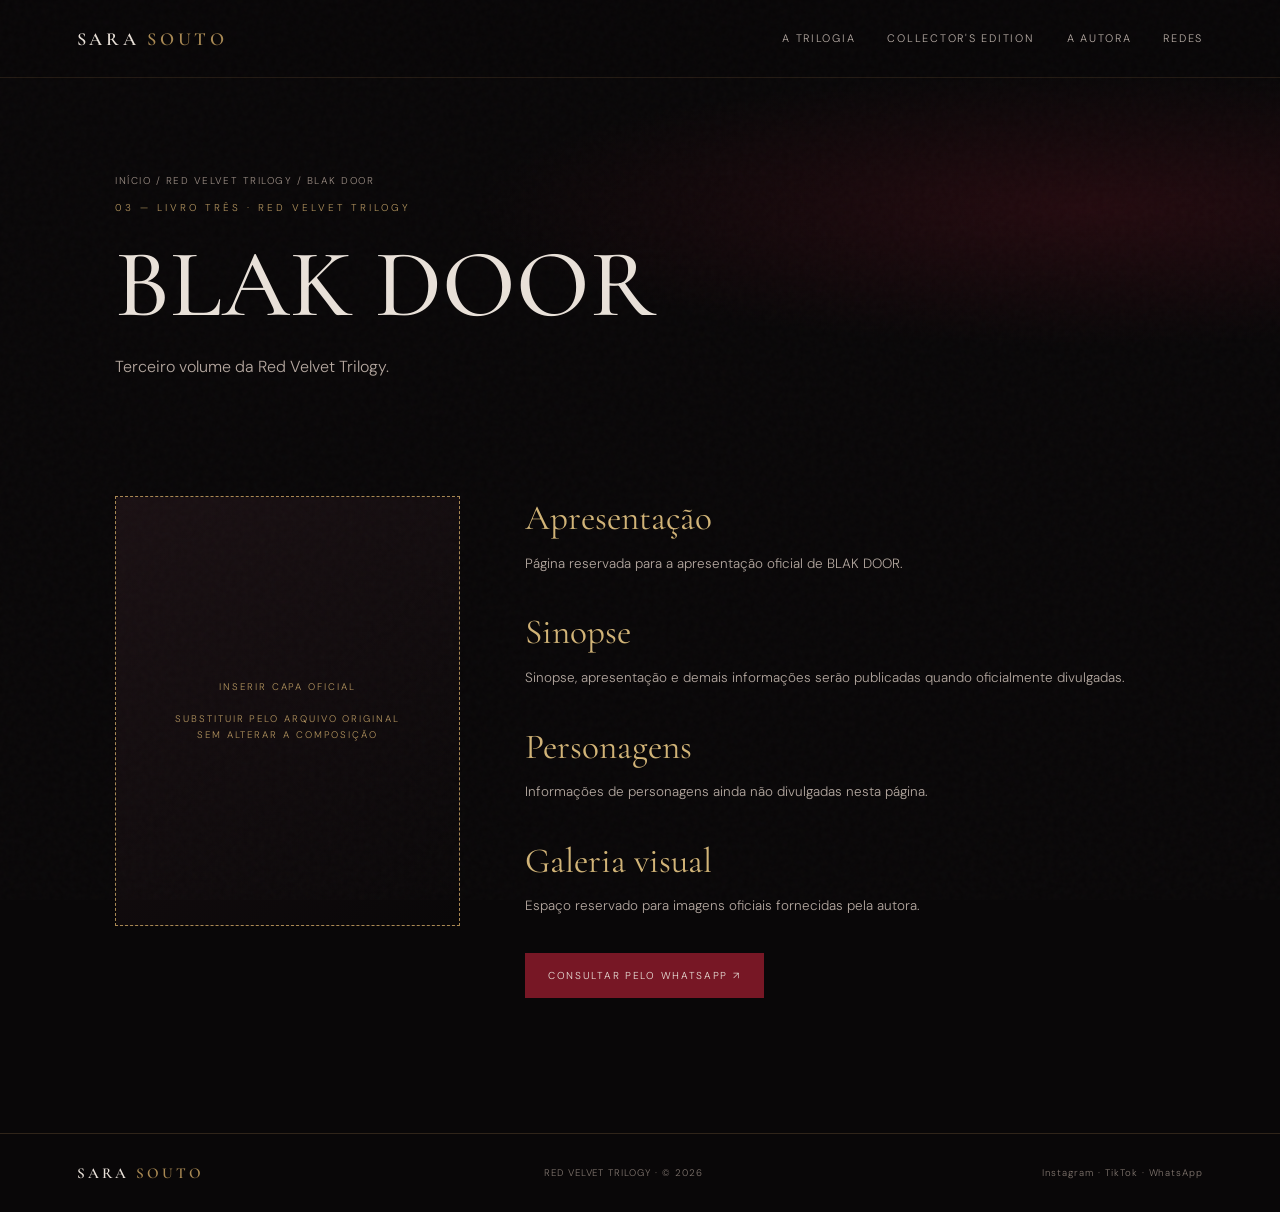
<file: blak-door.html>
<!doctype html><html lang="pt-BR"><head><meta charset="utf-8"><meta name="viewport" content="width=device-width,initial-scale=1"><meta name="theme-color" content="#090708"><title>BLAK DOOR — Sara Souto</title><link rel="preconnect" href="https://fonts.googleapis.com"><link rel="preconnect" href="https://fonts.gstatic.com" crossorigin><link href="https://fonts.googleapis.com/css2?family=Cormorant+Garamond:wght@400;500;600;700&family=DM+Sans:wght@300;400;500;600&display=swap" rel="stylesheet"><link rel="stylesheet" href="../style.css"></head><body><div class="grain"></div><header class="site-header"><a class="wordmark" href="../index.html">SARA <span>SOUTO</span></a><button class="menu-toggle" aria-label="Abrir menu" aria-expanded="false">☰</button><nav class="nav"><a href="../index.html#trilogia">A trilogia</a><a href="../index.html#premium">Collector's Edition</a><a href="../index.html#autora">A autora</a><a href="../index.html#redes">Redes</a></nav></header>
    <main class=""><section class="inner-hero"><p class="breadcrumbs"><a href="../index.html">Início</a> / <a href="../index.html#trilogia">Red Velvet Trilogy</a> / BLAK DOOR</p><p class="eyebrow">03 — LIVRO TRÊS · RED VELVET TRILOGY</p><h1>BLAK DOOR</h1><p class="lead">Terceiro volume da Red Velvet Trilogy.</p></section>
    <div class="detail-layout"><div class="detail-cover"><span>INSERIR CAPA OFICIAL<br><br>SUBSTITUIR PELO ARQUIVO ORIGINAL<br>SEM ALTERAR A COMPOSIÇÃO</span></div><div class="detail-copy">
    <section><h2>Apresentação</h2><p>Página reservada para a apresentação oficial de BLAK DOOR.</p></section>
    <section><h2>Sinopse</h2><p>Sinopse, apresentação e demais informações serão publicadas quando oficialmente divulgadas.</p></section>
    <section><h2>Personagens</h2><p>Informações de personagens ainda não divulgadas nesta página.</p></section>
    
    <section><h2>Galeria visual</h2><p>Espaço reservado para imagens oficiais fornecidas pela autora.</p></section>
    <section><a class="button button-red" href="https://wa.me/5583982094605?text=Ol%C3%A1%2C%20Sara%21%20Quero%20informa%C3%A7%C3%B5es%20sobre%20BLAK%20DOOR." target="_blank" rel="noopener">Consultar pelo WhatsApp ↗</a></section></div></div></main>
    <footer><a class="wordmark" href="../index.html">SARA <span>SOUTO</span></a><span>RED VELVET TRILOGY · © <span id="year"></span></span><span><a href="https://instagram.com/autorasarasouto">Instagram</a> · <a href="https://tiktok.com/@autorasarasouto">TikTok</a> · <a href="https://wa.me/5583982094605" target="_blank" rel="noopener">WhatsApp</a></span></footer><script src="../script.js"></script></body></html>
</file>
<file: style.css>
*{box-sizing:border-box}html{scroll-behavior:smooth;scroll-padding-top:90px}body{margin:0;background:#090708;color:#e9e1d9;font-family:"DM Sans",sans-serif;font-weight:300;line-height:1.7}a{color:inherit;text-decoration:none}.grain{position:fixed;inset:0;pointer-events:none;z-index:20;opacity:.12;background-image:url("data:image/svg+xml,%3Csvg viewBox='0 0 180 180' xmlns='http://www.w3.org/2000/svg'%3E%3Cfilter id='n'%3E%3CfeTurbulence type='fractalNoise' baseFrequency='.9' numOctaves='3' stitchTiles='stitch'/%3E%3C/filter%3E%3Crect width='100%25' height='100%25' filter='url(%23n)' opacity='.22'/%3E%3C/svg%3E")}::selection{background:#7c1825;color:#fff}.site-header{height:78px;padding:0 6vw;display:flex;align-items:center;justify-content:space-between;border-bottom:1px solid #5b442a55;background:#090708ee;position:sticky;top:0;z-index:10;backdrop-filter:blur(14px)}.wordmark{font:600 1.15rem "Cormorant Garamond",serif;letter-spacing:.2em}.wordmark span{color:#a98953}.nav{display:flex;gap:32px;font-size:.68rem;letter-spacing:.16em;text-transform:uppercase;color:#b8ada6}.nav a:hover,.text-link:hover{color:#c8a66c}.menu-toggle{display:none;background:none;border:0;color:#d8c9b9;font-size:1.4rem}.hero{min-height:690px;display:grid;grid-template-columns:1fr 1fr;align-items:center;padding:80px 9vw 90px;position:relative;overflow:hidden;background:radial-gradient(ellipse at 80% 48%,#59111d40,transparent 38%),linear-gradient(110deg,#090708,#100b0d 65%,#090708)}.hero-copy{position:relative;z-index:2}.eyebrow{font-size:.62rem;letter-spacing:.3em;text-transform:uppercase;color:#b2935d}.hero h1,.section h2,.premium-copy h2,.social-section h2{font:500 clamp(3.3rem,7vw,6.7rem)/.86 "Cormorant Garamond",serif;letter-spacing:-.025em;margin:28px 0}.hero h1 em,.premium-copy h2 em{color:#9f2635;font-weight:400}.intro{max-width:440px;color:#bcb0aa;font-size:.92rem}.actions{display:flex;gap:28px;align-items:center;flex-wrap:wrap;margin-top:35px}.button{display:inline-block;padding:13px 22px;border:1px solid #9d7d4e;text-transform:uppercase;letter-spacing:.17em;font-size:.63rem;transition:.25s}.button-red{background:#771725;border-color:#771725}.button:hover{background:#c2a06b;color:#0a0707;border-color:#c2a06b}.button-gold{color:#d2b477;border-color:#a98953}.text-link{font-size:.68rem;letter-spacing:.13em;text-transform:uppercase}.hero-art{height:490px;position:relative;display:grid;place-items:center}.arch{position:absolute;width:65%;height:92%;border:1px solid #9a794b88;border-radius:48% 48% 0 0;transform:rotate(2deg)}.arch-two{width:55%;height:83%;border-color:#6d1c2a;transform:rotate(-2deg)}.red-orb{width:190px;height:260px;border-radius:50%;background:radial-gradient(ellipse at 35% 30%,#8b2634,#26090e 62%,#080607 80%);filter:blur(1px);box-shadow:0 0 80px #72152555,0 25px 50px #000;transform:rotate(18deg)}.hero-caption{position:absolute;bottom:8%;z-index:2;text-align:center;letter-spacing:.3em;font:1.5rem "Cormorant Garamond",serif}.hero-caption small{display:block;font: .55rem "DM Sans",sans-serif;color:#b2935d;margin-top:6px}.vertical-note{position:absolute;right:2%;top:40%;writing-mode:vertical-rl;font-size:.52rem;letter-spacing:.25em;color:#816e5d}.intro-strip{padding:30px 9vw;border-top:1px solid #9a794b33;border-bottom:1px solid #9a794b33;display:flex;justify-content:space-between;gap:25px;align-items:center;background:#100b0d}.intro-strip p{font:italic 1.35rem "Cormorant Garamond",serif;color:#c9b9ad;margin:0}.section{padding:100px 9vw}.section-heading{display:flex;justify-content:space-between;align-items:end;gap:30px;margin-bottom:42px}.section h2{font-size:4rem;margin:12px 0 0}.section-note{max-width:290px;color:#9f938d;font-size:.8rem}.book-grid{display:grid;grid-template-columns:repeat(3,1fr);gap:18px}.book-card{background:linear-gradient(145deg,#171012,#0e0a0b);border:1px solid #9a794b55;padding:25px;min-width:0;position:relative}.book-card-featured{border-color:#8b2634;box-shadow:inset 0 0 55px #4b101b22}.book-number{font-size:.58rem;letter-spacing:.2em;color:#b2935d}.book-number i{font-style:normal;color:#8e8178}.cover-slot{height:300px;margin:25px auto 22px;max-width:205px;border:1px solid #9a794b88;background:radial-gradient(ellipse at 50% 30%,#35151a,#080708 70%);display:grid;place-items:center;text-align:center;color:#a98953;font-size:.57rem;letter-spacing:.2em;line-height:1.8;position:relative;overflow:hidden}.cover-slot img{width:100%;height:100%;object-fit:contain;position:absolute;inset:0;background:#080708}.cover-pending{background:repeating-linear-gradient(135deg,#130d0f,#130d0f 8px,#1a1013 8px,#1a1013 16px);border-style:dashed}.book-card h3{font:500 2.4rem/.95 "Cormorant Garamond",serif;letter-spacing:.04em;margin:0 0 12px}.book-card p{font-size:.77rem;color:#a99d96;min-height:48px}.card-bottom{border-top:1px solid #9a794b33;padding-top:16px;margin-top:22px;display:flex;justify-content:space-between;align-items:center;gap:10px;flex-wrap:wrap}.card-bottom a{font-size:.62rem;letter-spacing:.12em;text-transform:uppercase;color:#d4c6b9}.status{font-size:.57rem;text-transform:uppercase;letter-spacing:.12em;color:#a68d6a}.available{color:#c69b69}.premium-section{padding:55px 6vw 105px}.premium-frame{border:1px solid #9a794b88;padding:55px 6%;display:grid;grid-template-columns:1fr 1fr;gap:50px;align-items:center;background:radial-gradient(ellipse at 80% 50%,#54121d66,transparent 45%),linear-gradient(110deg,#120c0e,#090708);position:relative}.premium-frame:before{content:"";position:absolute;inset:12px;border:1px solid #9a794b33;pointer-events:none}.premium-copy{position:relative;z-index:1}.premium-copy h2{font-size:clamp(3.5rem,7vw,6rem);margin:24px 0}.premium-line{font:italic 1.3rem "Cormorant Garamond",serif;color:#d0b98e}.muted{font-size:.75rem;color:#968982;max-width:440px;margin:25px 0}.premium-visual{min-height:390px;display:grid;place-items:center;position:relative}.premium-placeholder{width:min(270px,80%);height:360px;border:1px dashed #b2935d99;display:grid;place-items:center;text-align:center;font-size:.58rem;letter-spacing:.2em;line-height:2;color:#b2935d;background:linear-gradient(145deg,#1b1113,#080708);box-shadow:0 20px 50px #000}.premium-seal{position:absolute;right:3%;top:8%;width:85px;height:85px;border:1px solid #b2935d;border-radius:50%;display:grid;place-content:center;text-align:center;font:1.3rem "Cormorant Garamond",serif;color:#d0b477;z-index:2;background:#100b0d}.premium-seal small{font: .42rem "DM Sans",sans-serif;letter-spacing:.14em}.author-section{display:grid;grid-template-columns:220px 1fr;gap:60px;align-items:center;border-top:1px solid #9a794b33}.author-mark{height:210px;width:210px;border:1px solid #8e2634;border-radius:50%;display:grid;place-items:center;font:5rem "Cormorant Garamond",serif;color:#b2935d;box-shadow:inset 0 0 50px #71162633,0 0 70px #71162622}.author-mark span{color:#8e2634}.author-section h2{margin-bottom:15px}.author-section p:not(.eyebrow){max-width:650px;color:#afa39c;font-size:.88rem}.social-section{border-top:1px solid #9a794b33;background:linear-gradient(180deg,#100b0d,#090708)}.social-section h2{font-size:3.8rem;margin:12px 0 35px}.social-links{display:grid;grid-template-columns:1fr 1fr;border-top:1px solid #9a794b55}.social-links a{padding:23px 0;border-bottom:1px solid #9a794b55;font:1.6rem "Cormorant Garamond",serif;display:flex;justify-content:space-between;gap:15px}.social-links span{font: .62rem "DM Sans",sans-serif;letter-spacing:.1em;color:#b2935d;align-self:center}footer{padding:30px 6vw;display:flex;justify-content:space-between;gap:20px;align-items:center;border-top:1px solid #9a794b44;color:#81766f;font-size:.6rem;letter-spacing:.1em}footer .wordmark{color:#e9e1d9;font-size:.95rem}.inner-hero{padding:85px 9vw 55px;background:radial-gradient(ellipse at 85% 35%,#57111d55,transparent 40%)}.breadcrumbs{font-size:.62rem;letter-spacing:.15em;text-transform:uppercase;color:#9b8d84}.inner-hero h1{font:500 clamp(3.5rem,8vw,6rem)/.9 "Cormorant Garamond",serif;margin:25px 0}.inner-hero .lead{max-width:650px;color:#b5a8a0}.detail-layout{display:grid;grid-template-columns:minmax(220px, .7fr) 1.3fr;gap:65px;padding:45px 9vw 100px}.detail-cover{height:430px;border:1px dashed #a98953;background:linear-gradient(140deg,#1a1013,#090708);display:grid;place-items:center;text-align:center;color:#b2935d;font-size:.6rem;letter-spacing:.2em;padding:20px}.detail-cover img{width:100%;height:100%;object-fit:contain}.detail-copy h2{font:2.2rem "Cormorant Garamond",serif;color:#d2b477;margin:0 0 12px}.detail-copy p,.detail-copy li{font-size:.84rem;color:#b4a8a0}.detail-copy section{margin-bottom:35px}.detail-copy ul{padding-left:20px}.notice{border-left:2px solid #8b2634;padding:12px 18px;background:#160e10;color:#c3b4a9;font-size:.78rem}.premium-page .detail-cover{height:480px;border-style:solid;box-shadow:0 0 60px #76172733}.empty-label{font-size:.65rem;color:#b2935d;letter-spacing:.18em}
@media(max-width:800px){.site-header{height:auto;min-height:70px;padding:15px 6vw;flex-wrap:wrap}.menu-toggle{display:block}.nav{display:none;order:3;width:100%;padding:15px 0 5px;flex-direction:column;gap:15px}.nav.open{display:flex}.hero{grid-template-columns:1fr;padding:65px 8vw 45px}.hero-art{height:330px}.vertical-note{display:none}.intro-strip{align-items:flex-start;flex-direction:column}.section{padding:70px 7vw}.section-heading{align-items:flex-start;flex-direction:column}.book-grid{grid-template-columns:1fr}.book-card{padding:22px}.cover-slot{height:330px}.premium-section{padding:25px 5vw 70px}.premium-frame{grid-template-columns:1fr;padding:38px 7%;gap:20px}.premium-visual{min-height:330px}.premium-placeholder{height:310px}.author-section{grid-template-columns:1fr;gap:28px}.author-mark{width:145px;height:145px;font-size:3.8rem}.social-links{grid-template-columns:1fr}.social-links a{font-size:1.4rem}footer{flex-direction:column;align-items:flex-start}.detail-layout{grid-template-columns:1fr;gap:35px;padding:30px 7vw 70px}.detail-cover{height:400px}.inner-hero{padding:60px 7vw 35px}}@media(prefers-reduced-motion:reduce){html{scroll-behavior:auto}*,*:before,*:after{transition:none!important}}

/* Capas oficiais: preservar a imagem inteira, sem cortes ou filtros. */
.premium-cover-image{display:block;width:min(270px,80%);height:360px;object-fit:contain;background:#080708;box-shadow:0 20px 50px #000;position:relative;z-index:1}
.detail-cover{overflow:hidden}.detail-cover img{object-fit:contain;max-width:100%;max-height:100%}
@media(max-width:800px){.premium-cover-image{height:310px}}
</file>
